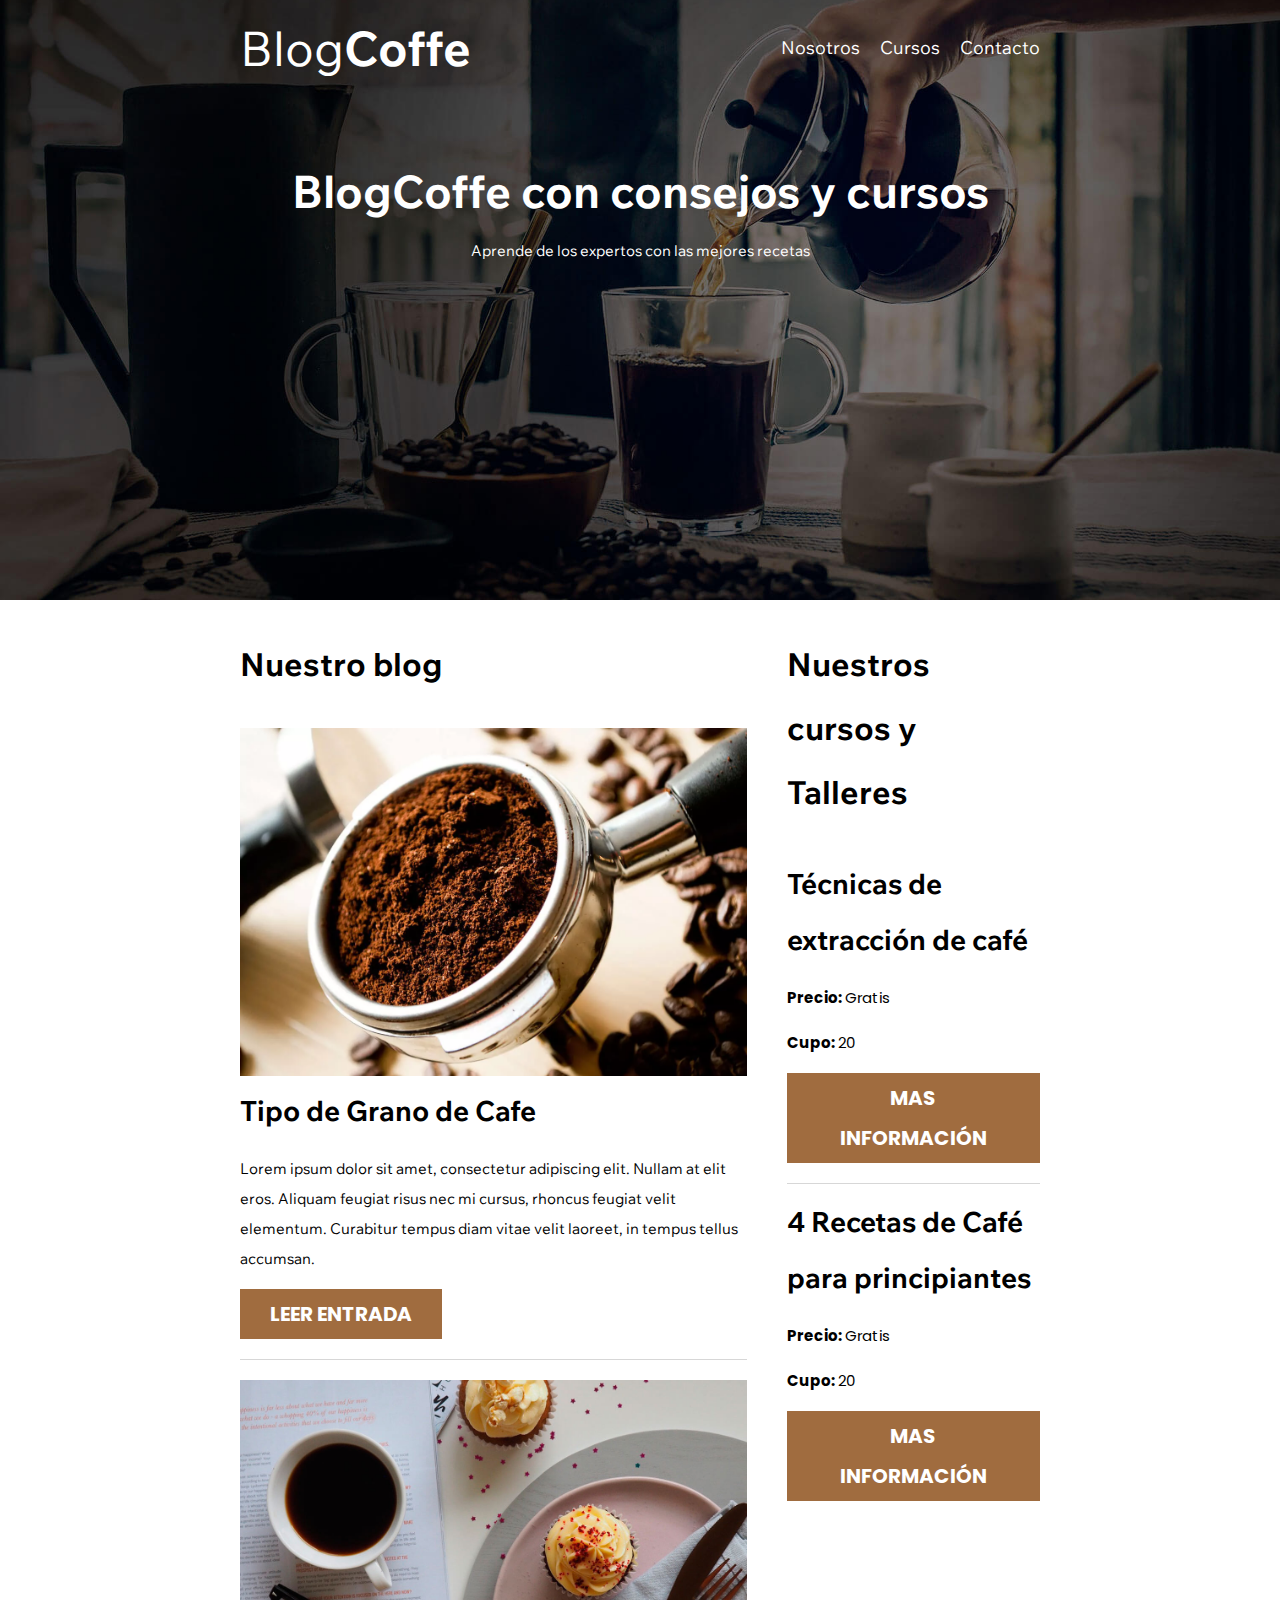
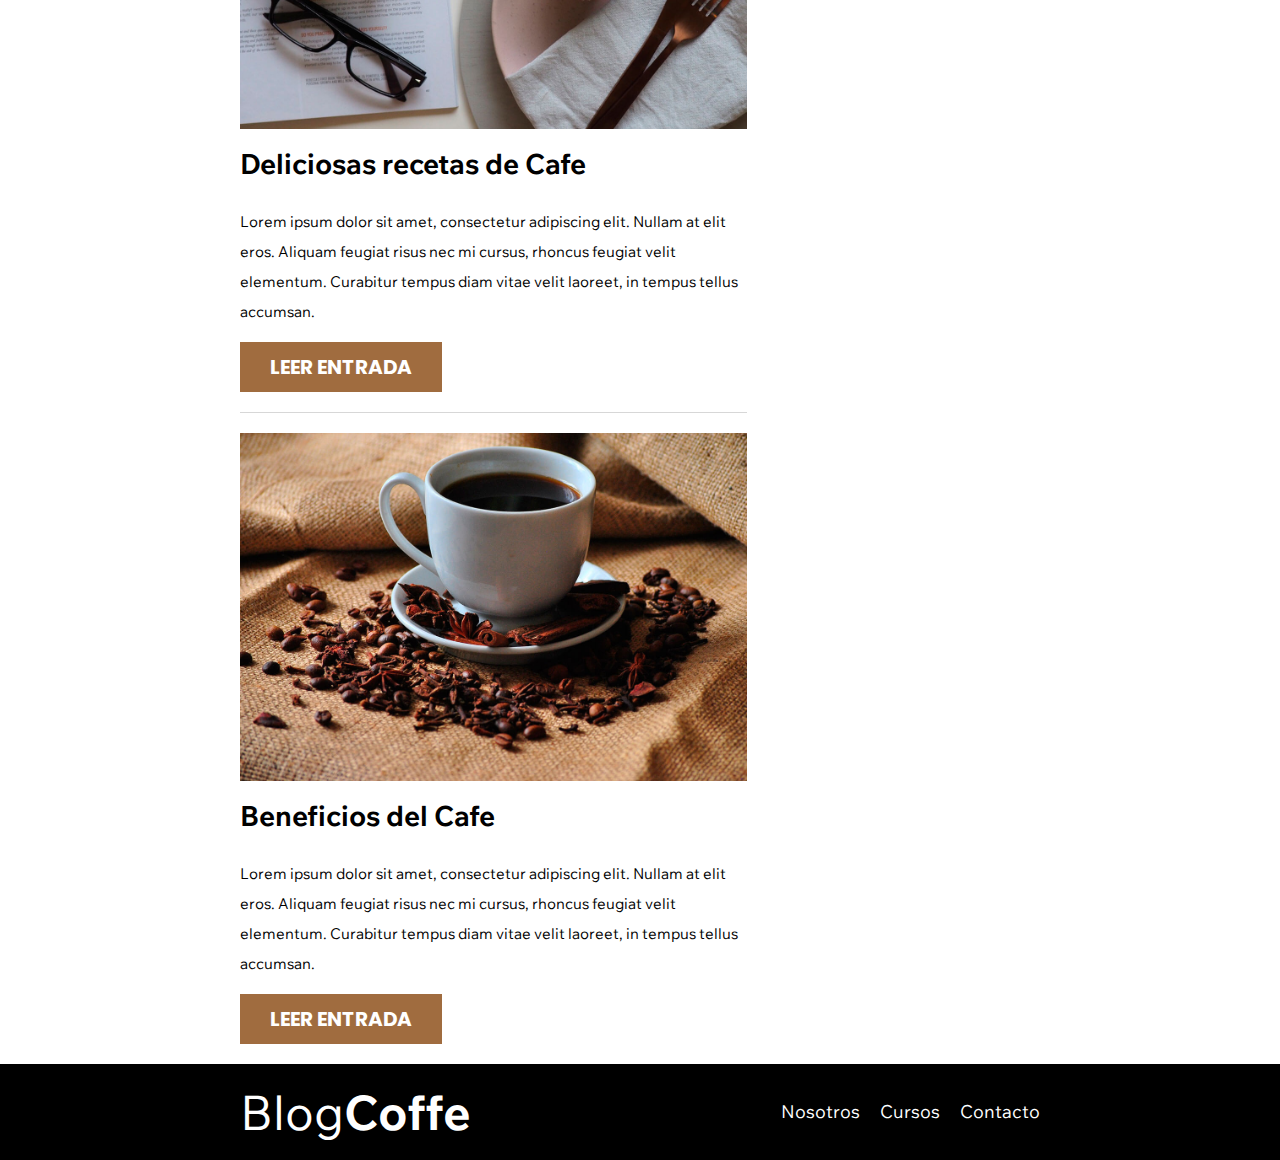
<file: index.html>
<!DOCTYPE html>
<html lang="en">
<head>
    <meta charset="UTF-8">
    <meta http-equiv="X-UA-Compatible" content="IE=edge">
    <meta name="viewport" content="width=device-width, initial-scale=1.0">
    <title>CafeBlog</title>

    <link rel="preload" href="css/normalize.css" as="style">
    <link rel="stylesheet" href="css/normalize.css">

    <link rel="preload" href="css/style.css" as="style">
    <link rel="stylesheet" href="css/style.css">

    <script src="js/alert.js"></script>

    <link rel="preconnect" href="https://fonts.googleapis.com">
    <link rel="preconnect" href="https://fonts.gstatic.com" crossorigin>
    <link href="https://fonts.googleapis.com/css2?family=Poppins&family=Wix+Madefor+Text&display=swap" rel="stylesheet">
</head>
<body>
    <header class="header">
        <div class="contenedor">
            <div class="barra">
                <a class="logo" href="index.html">
                    <h1 class="logo_nombre no-margin">Blog<span class="logo_bold">Coffe</span></h1>
                </a>
                <nav class="navegacion">
                    <a href="nosotros.html" class="navegacion_enlace">Nosotros</a>
                    <a href="cursos.html" class="navegacion_enlace">Cursos</a>
                    <a href="contacto.html" class="navegacion_enlace">Contacto</a>
                </nav>
            </div>

        </div>
        <div class="header_texto">
            <h2 class="no-margin">BlogCoffe con consejos y cursos</h2>
            <p class="no-margin">Aprende de los expertos con las mejores recetas</p>
        </div>
    </header>
    <div class="contenedor contenido-principal">
        <main class="blog">
            <h3>Nuestro blog</h3>

            <article class="entrada">
                <div class="entrada_imagen">
                    <picture>
                        <source srcset="img/blog1.webp" type = "image/webp">
                        <img loading="lazy" src="img/blog1.jpg" alt="blog1">
                    </picture>
                </div>
                <div class="entrada_contenido">
                    <h4 class="no-margin">Tipo de Grano de Cafe</h4>
                    <p>Lorem ipsum dolor sit amet, consectetur adipiscing elit. Nullam at elit eros. Aliquam feugiat risus nec mi cursus, rhoncus feugiat velit elementum. Curabitur tempus diam vitae velit laoreet, in tempus tellus accumsan.</p>
                    <a href="entrada.html" class="botton botton-primario">Leer entrada</a>
                </div>
            </article>

            <article class="entrada">
                <div class="entrada_imagen">
                    <img loading="lazy" src="img/blog2.jpg" alt="blog1">
                </div>
                <div class="entrada_contenido">
                    <h4 class="no-margin">Deliciosas recetas de Cafe</h4>
                    <p>Lorem ipsum dolor sit amet, consectetur adipiscing elit. Nullam at elit eros. Aliquam feugiat risus nec mi cursus, rhoncus feugiat velit elementum. Curabitur tempus diam vitae velit laoreet, in tempus tellus accumsan.</p>
                    <a href="entrada.html" class="botton botton-primario">Leer entrada</a>
                </div>
            </article>

            <article class="entrada">
                <div class="entrada_imagen">
                    <img loading="lazy" src="img/blog3.jpg" alt="blog1">
                </div>
                <div class="entrada_contenido">
                    <h4 class="no-margin">Beneficios del Cafe</h4>
                    <p>Lorem ipsum dolor sit amet, consectetur adipiscing elit. Nullam at elit eros. Aliquam feugiat risus nec mi cursus, rhoncus feugiat velit elementum. Curabitur tempus diam vitae velit laoreet, in tempus tellus accumsan.</p>
                    <a href="entrada.html" class="botton botton-primario">Leer entrada</a>
                </div>
            </article>
        </main>
        <aside class="sidebar_contenido">
            <h3>Nuestros cursos y Talleres</h3>

            <div class="sidebar_contenido">
                <h4 class="no-margin">Técnicas de extracción de café</h4>
                <p class="sidebar_parra">Precio:
                    <span class="sidebar_span"> Gratis</span>
                </p>
                <p class="sidebar_parra">Cupo:
                    <span  class="sidebar_span"> 20</span>
                </p>
                <a href="entrada.html" class="botton botton-primario">Mas Información</a>       
            </div>

            <div class="sidebar_contenido">
                <h4 class="no-margin">4 Recetas de Café para principiantes</h4>
                <p class="sidebar_parra">Precio:
                    <span class="sidebar_span"> Gratis</span></p>
                <p class="sidebar_parra">Cupo:
                    <span  class="sidebar_span"> 20</span></p>
                <a href="entrada.html" class="botton botton-primario">Mas Información</a>
            </div>
        </aside>
    </div>
    <footer class="footer">
        <div class="contenedor">
            <div class="barra">
                <a class="logo" href="index.html">
                    <h1 class="logo_nombre no-margin">Blog<span class="logo_bold">Coffe</span></h1>
                </a>
                <nav class="navegacion">
                    <a href="nosotros.html" class="navegacion_enlace">Nosotros</a>
                    <a href="cursos.html" class="navegacion_enlace">Cursos</a>
                    <a href="contacto.html" class="navegacion_enlace">Contacto</a>
                </nav>
            </div>

    </footer>
    <script src="js/modernizr.js"></script>
    
</body>
</html>
</file>
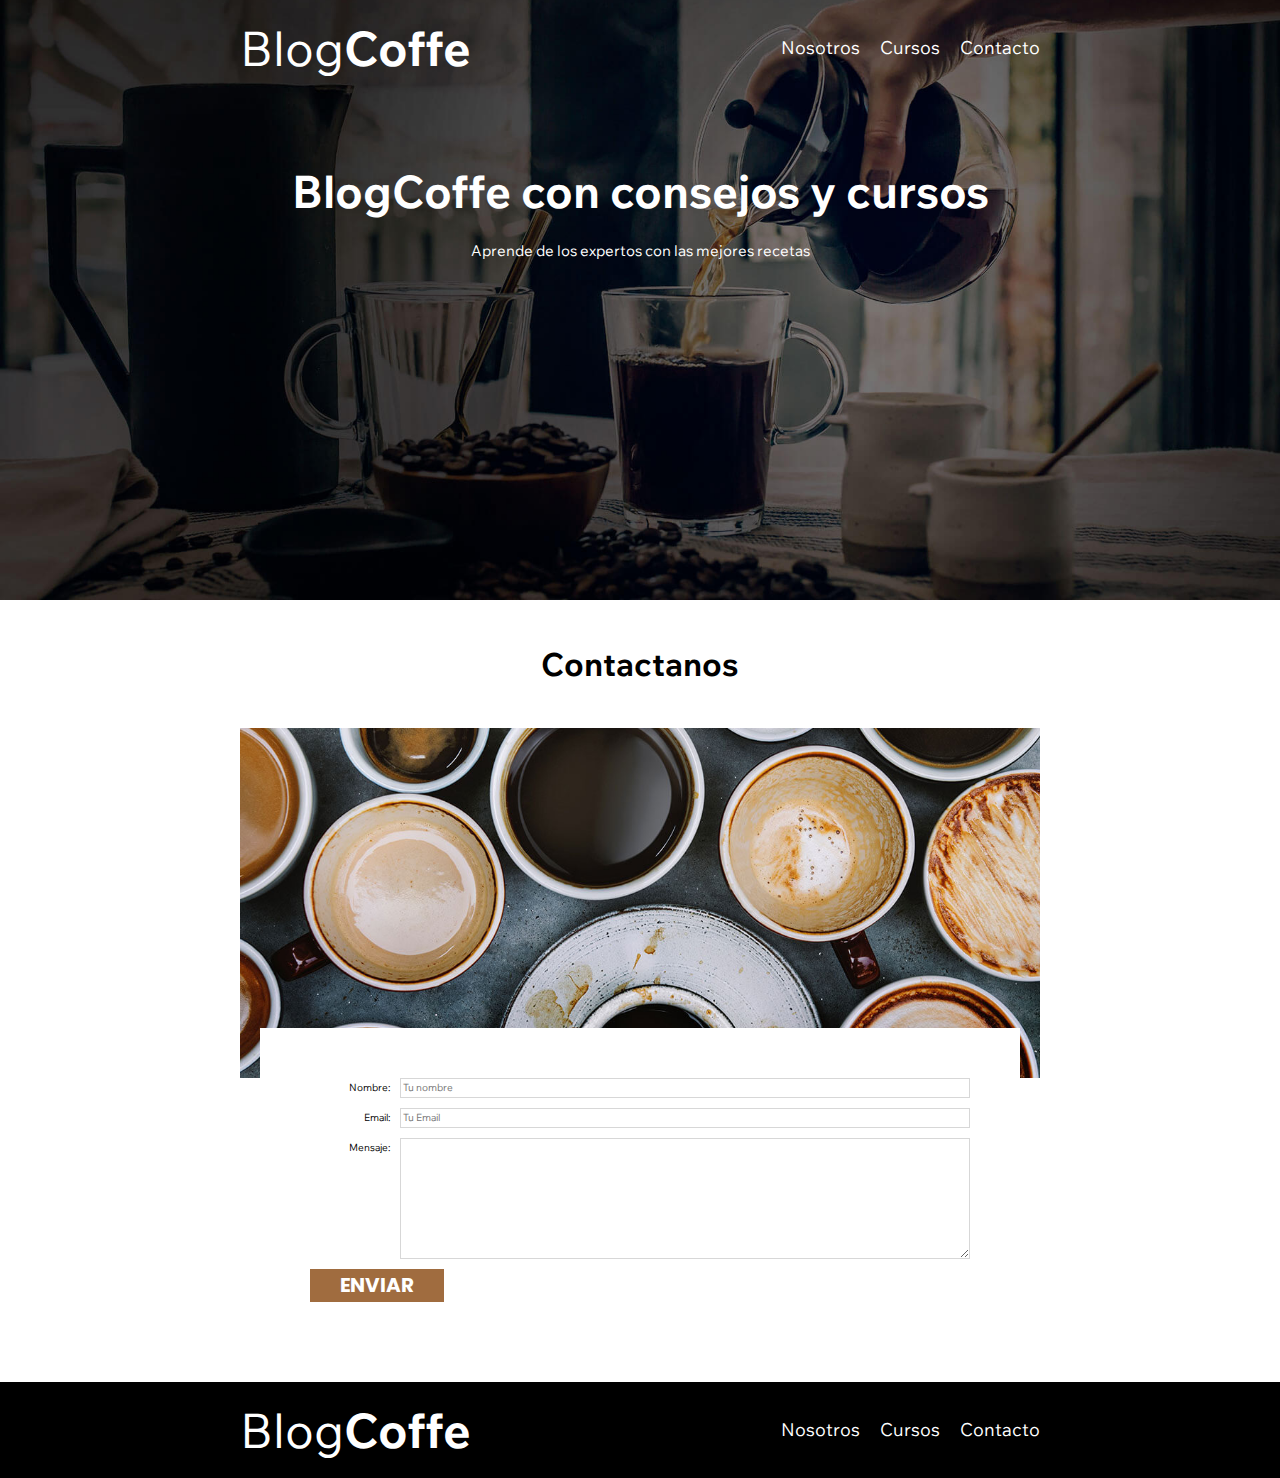
<file: contacto.html>
<!DOCTYPE html>
<html lang="en">
<head>
    <meta charset="UTF-8">
    <meta http-equiv="X-UA-Compatible" content="IE=edge">
    <meta name="viewport" content="width=device-width, initial-scale=1.0">
    <title>CafeBlog</title>
    <link rel="preload" href="css/normalize.css" as="style">
    <link rel="stylesheet" href="css/normalize.css">

    <link rel="preload" href="css/style.css" as="style">
    <link rel="stylesheet" href="css/style.css">

    <link rel="preconnect" href="https://fonts.googleapis.com">
    <link rel="preconnect" href="https://fonts.gstatic.com" crossorigin>
    <link href="https://fonts.googleapis.com/css2?family=Poppins&family=Wix+Madefor+Text&display=swap" rel="stylesheet">
</head>
<body>
    <header class="header">
        <div class="contenedor">
            <div class="barra">
                <a class="logo" href="index.html">
                    <h1 class="logo_nombre no-margin">Blog<span class="logo_bold">Coffe</span></h1>
                </a>
                <nav class="navegacion">
                    <a href="nosotros.html" class="navegacion_enlace">Nosotros</a>
                    <a href="cursos.html" class="navegacion_enlace">Cursos</a>
                    <a href="contacto.html" class="navegacion_enlace">Contacto</a>
                </nav>
            </div>

        </div>
        <div class="header_texto">
            <h2 id = "heading" class="no-margin">BlogCoffe con consejos y cursos</h2>
            <p class="no-margin">Aprende de los expertos con las mejores recetas</p>
        </div>
    </header>
    <main class="contenedor">
        <h3 class="centrar_texto">Contactanos</h3>
        <div class="contacto_bg"></div>

        <form class="formulario">
            <div class="campo">
                <label class = "campo__label" for="nombre">Nombre:</label>
                <input class="campo__field" id = "nombre"type="text" placeholder="Tu nombre" value="">   
            </div>
            <div class="campo">
                <label class = "campo__label"for="email">Email:</label>
                <input class="campo__field" id = "email"type="email" placeholder="Tu Email">   
            </div>
            <div class="campo">
                <label class = "campo__label campo__field--textarea" for="mensaje">Mensaje:</label>
                <textarea class="campo__field --textarea" name="" id="mensaje" cols="30" rows="10"></textarea>   
            </div>

            <div class="campo">
                <input type="submit" value="Enviar" class="botton botton-primario">   
            </div>

        </form>
        
       
    </main>
        
    <footer class="footer">
        <div class="contenedor">
            <div class="barra">
                <a class="logo" href="index.html">
                    <h1 class="logo_nombre no-margin">Blog<span class="logo_bold">Coffe</span></h1>
                </a>
                <nav class="navegacion">
                    <a href="nosotros.html" class="navegacion_enlace">Nosotros</a>
                    <a href="cursos.html" class="navegacion_enlace">Cursos</a>
                    <a href="contacto.html" class="navegacion_enlace">Contacto</a>
                </nav>
            </div>

    </footer>

    <script src="js/modernizr.js"></script>
    <script src="js/scripts.js"></script>
</body>
</html>
</file>
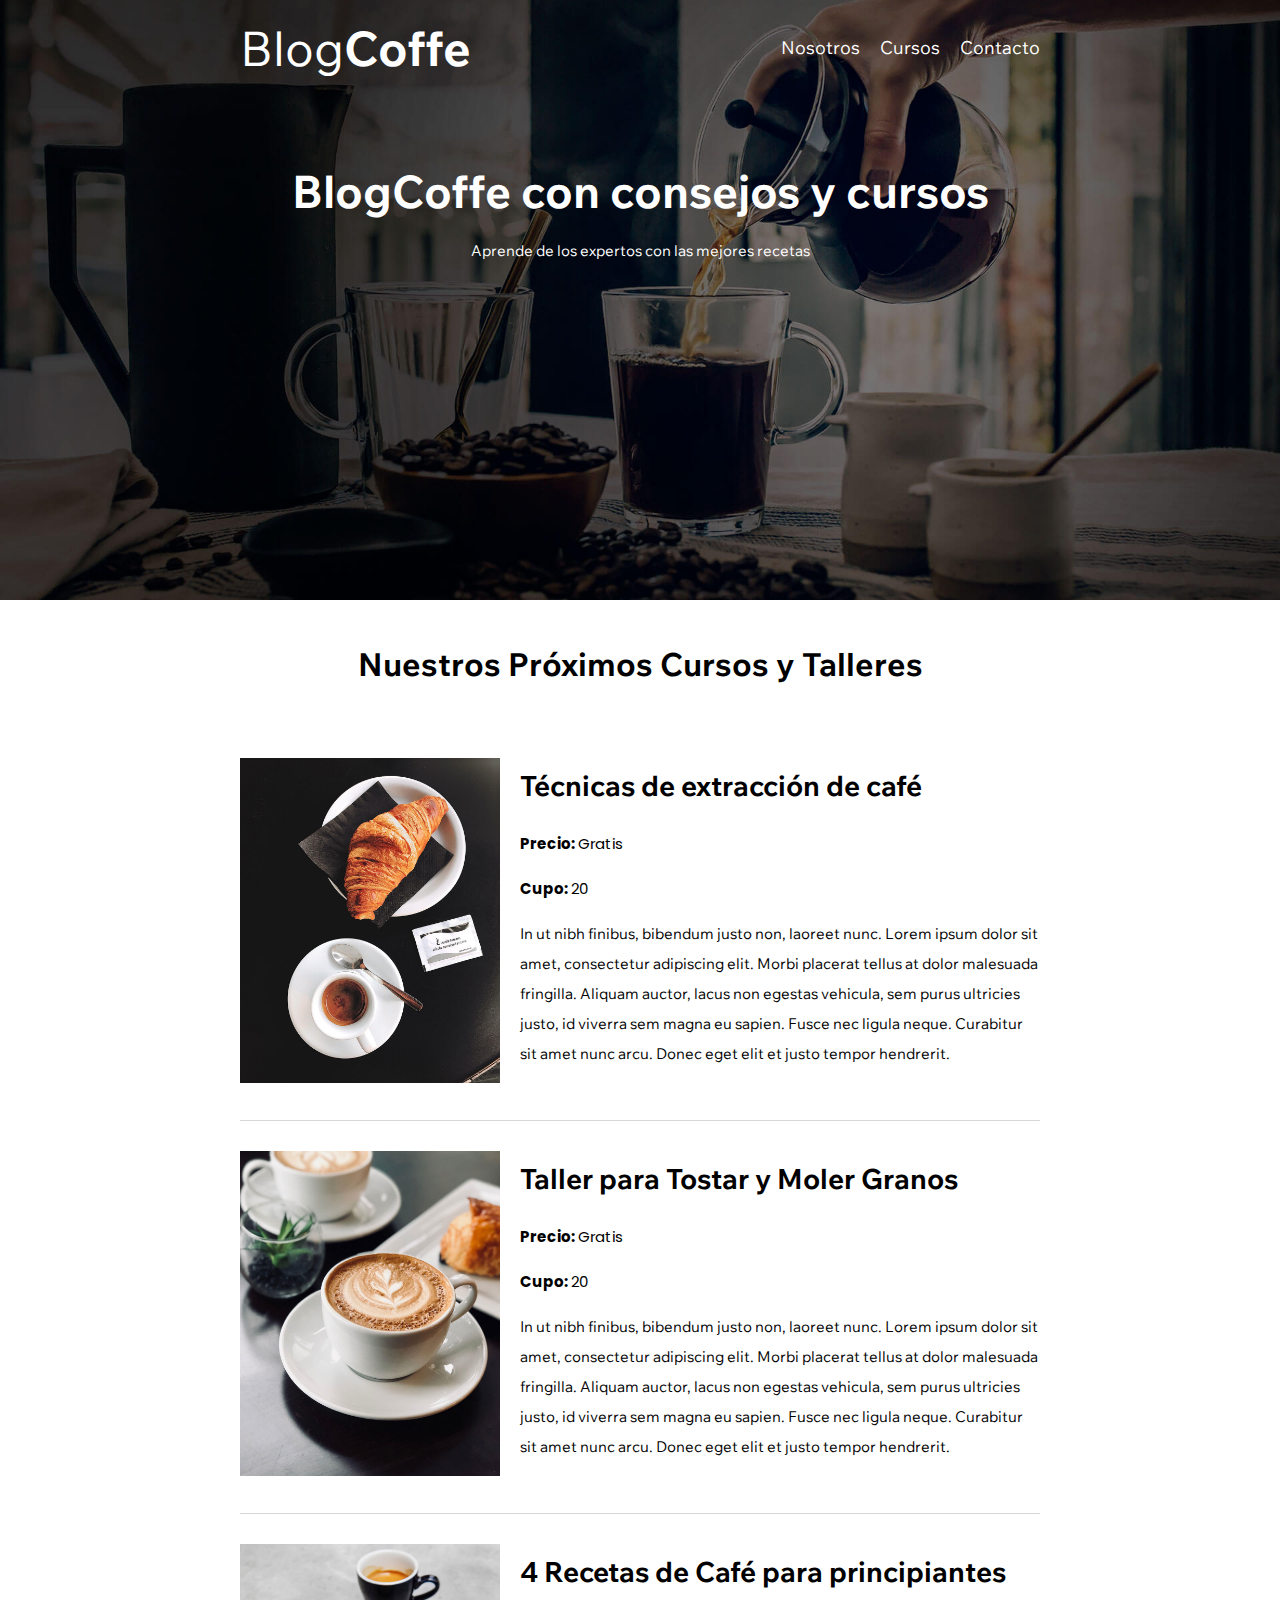
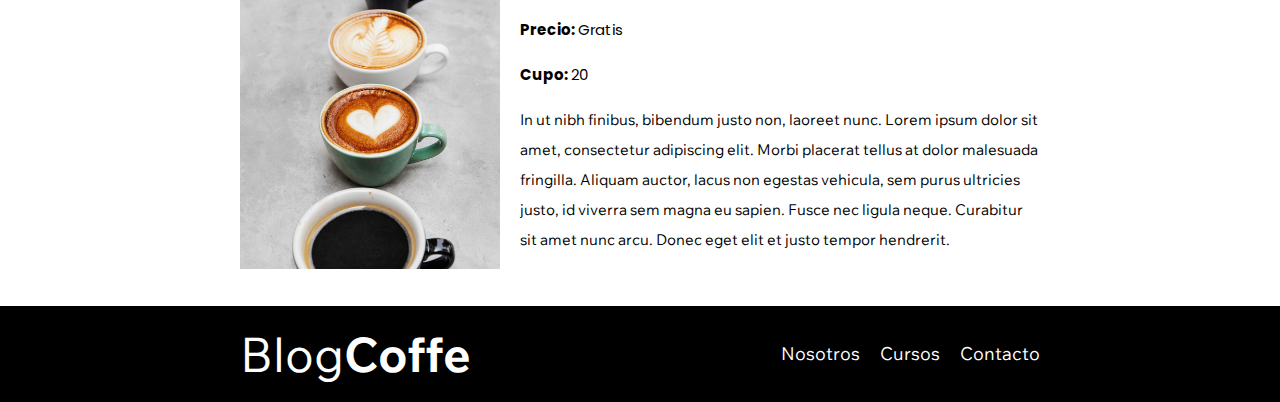
<file: cursos.html>
<!DOCTYPE html>
<html lang="en">
<head>
    <meta charset="UTF-8">
    <meta http-equiv="X-UA-Compatible" content="IE=edge">
    <meta name="viewport" content="width=device-width, initial-scale=1.0">
    <title>CafeBlog</title>
    <link rel="preload" href="css/normalize.css" as="style">
    <link rel="stylesheet" href="css/normalize.css">

    <link rel="preload" href="css/style.css" as="style">
    <link rel="stylesheet" href="css/style.css">

    <link rel="preconnect" href="https://fonts.googleapis.com">
    <link rel="preconnect" href="https://fonts.gstatic.com" crossorigin>
    <link href="https://fonts.googleapis.com/css2?family=Poppins&family=Wix+Madefor+Text&display=swap" rel="stylesheet">
</head>
<body>
    <header class="header">
        <div class="contenedor">
            <div class="barra">
                <a class="logo" href="index.html">
                    <h1 class="logo_nombre no-margin">Blog<span class="logo_bold">Coffe</span></h1>
                </a>
                <nav class="navegacion">
                    <a href="nosotros.html" class="navegacion_enlace">Nosotros</a>
                    <a href="cursos.html" class="navegacion_enlace">Cursos</a>
                    <a href="contacto.html" class="navegacion_enlace">Contacto</a>
                </nav>
            </div>

        </div>
        <div class="header_texto">
            <h2 class="no-margin">BlogCoffe con consejos y cursos</h2>
            <p class="no-margin">Aprende de los expertos con las mejores recetas</p>
        </div>
    </header>
    <main class="contenedor">
        <h3 class="centrar_texto">Nuestros Próximos Cursos y Talleres</h3>

        <div class="curso">
            <div class="curso_imagen">
                <img src="img/curso1.jpg" alt="curso1">
            </div>
            <div class="curso_informacion">
                <h4 class="no-margin">Técnicas de extracción de café</h4>
                <p class="curso_parra">Precio:
                    <span class="curso_span"> Gratis</span>
                </p>
                <p class="sidebar_parra">Cupo:
                    <span  class="curso_span"> 20</span>
                </p>  
                <p class="curso_descripcion">
                    In ut nibh finibus, bibendum justo non, laoreet nunc. Lorem ipsum dolor sit amet, consectetur adipiscing elit. Morbi placerat tellus at dolor malesuada fringilla. Aliquam auctor, lacus non egestas vehicula, sem purus ultricies justo, id viverra sem magna eu sapien. Fusce nec ligula neque. Curabitur sit amet nunc arcu. Donec eget elit et justo tempor hendrerit.
                </p>
            </div> 
        </div> 

        
        <div class="curso">
            <div class="curso_imagen">
                <img src="img/curso2.jpg" alt="curso1">
            </div>
            <div class="curso_informacion">
                <h4 class="no-margin">Taller para Tostar y Moler Granos</h4>
                <p class="curso_parra">Precio:
                    <span class="curso_span"> Gratis</span>
                </p>
                <p class="sidebar_parra">Cupo:
                    <span  class="curso_span"> 20</span>
                </p>  
                <p class="curso_descripcion">
                    In ut nibh finibus, bibendum justo non, laoreet nunc. Lorem ipsum dolor sit amet, consectetur adipiscing elit. Morbi placerat tellus at dolor malesuada fringilla. Aliquam auctor, lacus non egestas vehicula, sem purus ultricies justo, id viverra sem magna eu sapien. Fusce nec ligula neque. Curabitur sit amet nunc arcu. Donec eget elit et justo tempor hendrerit.
                </p>
            </div> 
        </div> 


        
        <div class="curso">
            <div class="curso_imagen">
                <img src="img/curso3.jpg" alt="curso1">
            </div>
            <div class="curso_informacion">
                <h4 class="no-margin">4 Recetas de Café para principiantes</h4>
                <p class="curso_parra">Precio:
                    <span class="curso_span"> Gratis</span>
                </p>
                <p class="sidebar_parra">Cupo:
                    <span  class="curso_span"> 20</span>
                </p>  
                <p class="curso_descripcion">
                    In ut nibh finibus, bibendum justo non, laoreet nunc. Lorem ipsum dolor sit amet, consectetur adipiscing elit. Morbi placerat tellus at dolor malesuada fringilla. Aliquam auctor, lacus non egestas vehicula, sem purus ultricies justo, id viverra sem magna eu sapien. Fusce nec ligula neque. Curabitur sit amet nunc arcu. Donec eget elit et justo tempor hendrerit.
                </p>
            </div> 
        </div> 

    </main>
        
    <footer class="footer">
        <div class="contenedor">
            <div class="barra">
                <a class="logo" href="index.html">
                    <h1 class="logo_nombre no-margin">Blog<span class="logo_bold">Coffe</span></h1>
                </a>
                <nav class="navegacion">
                    <a href="nosotros.html" class="navegacion_enlace">Nosotros</a>
                    <a href="cursos.html" class="navegacion_enlace">Cursos</a>
                    <a href="contacto.html" class="navegacion_enlace">Contacto</a>
                </nav>
            </div>

    </footer>
    <script src="js/modernizr.js"></script>
</body>
</html>
</file>
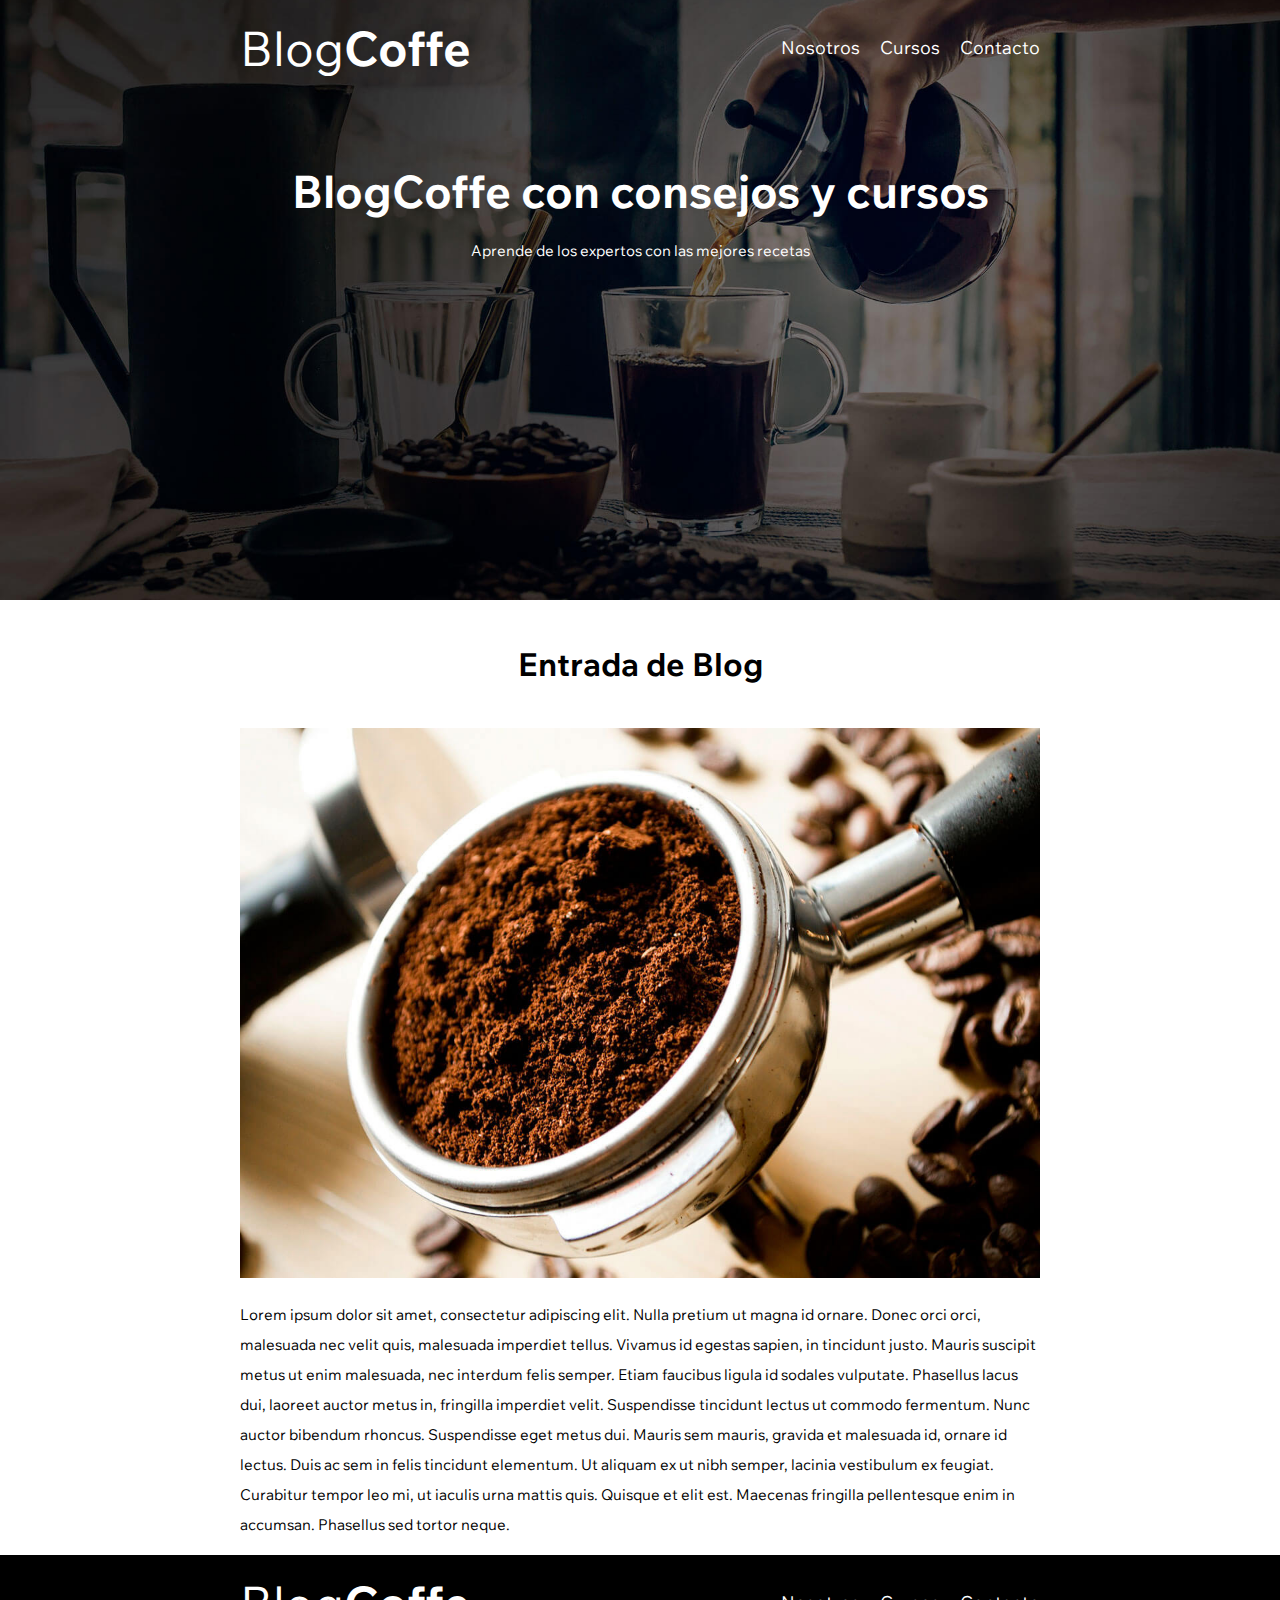
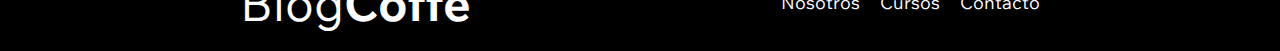
<file: entrada.html>
<!DOCTYPE html>
<html lang="en">
<head>
    <meta charset="UTF-8">
    <meta http-equiv="X-UA-Compatible" content="IE=edge">
    <meta name="viewport" content="width=device-width, initial-scale=1.0">
    <title>CafeBlog</title>
    <link rel="preload" href="css/normalize.css" as="style">
    <link rel="stylesheet" href="css/normalize.css">

    <link rel="preload" href="css/style.css" as="style">
    <link rel="stylesheet" href="css/style.css">

    <link rel="preconnect" href="https://fonts.googleapis.com">
    <link rel="preconnect" href="https://fonts.gstatic.com" crossorigin>
    <link href="https://fonts.googleapis.com/css2?family=Poppins&family=Wix+Madefor+Text&display=swap" rel="stylesheet">
</head>
<body>
    <header class="header">
        <div class="contenedor">
            <div class="barra">
                <a class="logo" href="index.html">
                    <h1 class="logo_nombre no-margin">Blog<span class="logo_bold">Coffe</span></h1>
                </a>
                <nav class="navegacion">
                    <a href="nosotros.html" class="navegacion_enlace">Nosotros</a>
                    <a href="cursos.html" class="navegacion_enlace">Cursos</a>
                    <a href="contacto.html" class="navegacion_enlace">Contacto</a>
                </nav>
            </div>

        </div>
        <div class="header_texto">
            <h2 class="no-margin">BlogCoffe con consejos y cursos</h2>
            <p class="no-margin">Aprende de los expertos con las mejores recetas</p>
        </div>
    </header>
    <main class="contenedor">
        <h3 class="centrar_texto">Entrada de Blog</h3>
        <img src="img/blog1.jpg" alt="entrada1">
        <p>  
            Lorem ipsum dolor sit amet, consectetur adipiscing elit. Nulla pretium ut magna id ornare. Donec orci orci, malesuada nec velit quis, malesuada imperdiet tellus. Vivamus id egestas sapien, in tincidunt justo. Mauris suscipit metus ut enim malesuada, nec interdum felis semper. Etiam faucibus ligula id sodales vulputate. Phasellus lacus dui, laoreet auctor metus in, fringilla imperdiet velit. Suspendisse tincidunt lectus ut commodo fermentum. Nunc auctor bibendum rhoncus. Suspendisse eget metus dui. Mauris sem mauris, gravida et malesuada id, ornare id lectus. Duis ac sem in felis tincidunt elementum. Ut aliquam ex ut nibh semper, lacinia vestibulum ex feugiat. Curabitur tempor leo mi, ut iaculis urna mattis quis. Quisque et elit est. Maecenas fringilla pellentesque enim in accumsan. Phasellus sed tortor neque.
        </p>
        
       
    </main>
        
    <footer class="footer">
        <div class="contenedor">
            <div class="barra">
                <a class="logo" href="index.html">
                    <h1 class="logo_nombre no-margin">Blog<span class="logo_bold">Coffe</span></h1>
                </a>
                <nav class="navegacion">
                    <a href="nosotros.html" class="navegacion_enlace">Nosotros</a>
                    <a href="cursos.html" class="navegacion_enlace">Cursos</a>
                    <a href="contacto.html" class="navegacion_enlace">Contacto</a>
                </nav>
            </div>

    </footer>
    <script src="js/modernizr.js"></script>
</body>
</html>
</file>
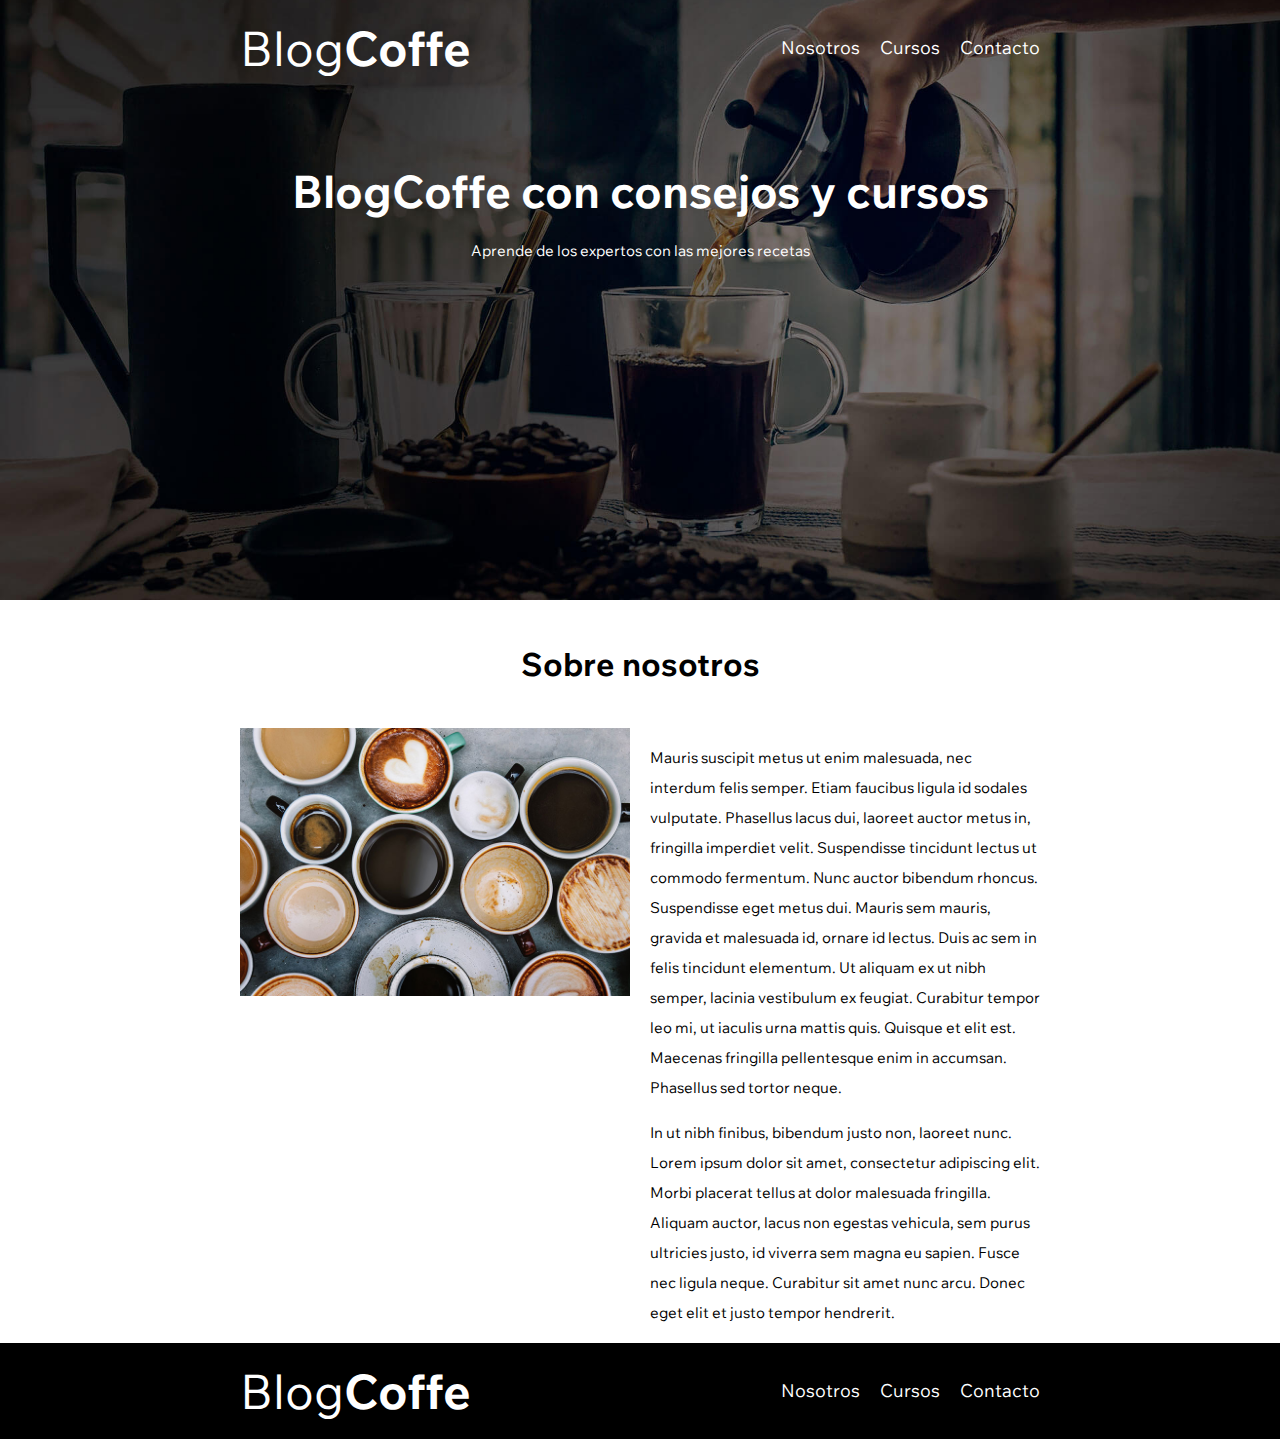
<file: nosotros.html>
<!DOCTYPE html>
<html lang="en">
<head>
    <meta charset="UTF-8">
    <meta http-equiv="X-UA-Compatible" content="IE=edge">
    <meta name="viewport" content="width=device-width, initial-scale=1.0">
    <title>CafeBlog</title>
    <link rel="preload" href="css/normalize.css" as="style">
    <link rel="stylesheet" href="css/normalize.css">

    <link rel="preload" href="css/style.css" as="style">
    <link rel="stylesheet" href="css/style.css">

    <link rel="preconnect" href="https://fonts.googleapis.com">
    <link rel="preconnect" href="https://fonts.gstatic.com" crossorigin>
    <link href="https://fonts.googleapis.com/css2?family=Poppins&family=Wix+Madefor+Text&display=swap" rel="stylesheet">
</head>
<body>
    <header class="header">
        <div class="contenedor">
            <div class="barra">
                <a class="logo" href="index.html">
                    <h1 class="logo_nombre no-margin">Blog<span class="logo_bold">Coffe</span></h1>
                </a>
                <nav class="navegacion">
                    <a href="nosotros.html" class="navegacion_enlace">Nosotros</a>
                    <a href="cursos.html" class="navegacion_enlace">Cursos</a>
                    <a href="contacto.html" class="navegacion_enlace">Contacto</a>
                </nav>
            </div>

        </div>
        <div class="header_texto">
            <h2 class="no-margin">BlogCoffe con consejos y cursos</h2>
            <p class="no-margin">Aprende de los expertos con las mejores recetas</p>
        </div>
    </header>
    <main class="contenedor">
        <h3 class="centrar_texto">Sobre nosotros</h3>
        <div class="sobre_nosotros">
            <div class="sobre_nosotros_img">
                <img src="img/nosotros.jpg" alt="imagen nosotros">
            </div>
            <div class="sobre_nosotros_texto">
                <p>Mauris suscipit metus ut enim malesuada, nec interdum felis semper. Etiam faucibus ligula id sodales vulputate. Phasellus lacus dui, laoreet auctor metus in, fringilla imperdiet velit. Suspendisse tincidunt lectus ut commodo fermentum. Nunc auctor bibendum rhoncus. Suspendisse eget metus dui. Mauris sem mauris, gravida et malesuada id, ornare id lectus. Duis ac sem in felis tincidunt elementum. Ut aliquam ex ut nibh semper, lacinia vestibulum ex feugiat. Curabitur tempor leo mi, ut iaculis urna mattis quis. Quisque et elit est. Maecenas fringilla pellentesque enim in accumsan. Phasellus sed tortor neque.</p>
                <p>In ut nibh finibus, bibendum justo non, laoreet nunc. Lorem ipsum dolor sit amet, consectetur adipiscing elit. Morbi placerat tellus at dolor malesuada fringilla. Aliquam auctor, lacus non egestas vehicula, sem purus ultricies justo, id viverra sem magna eu sapien. Fusce nec ligula neque. Curabitur sit amet nunc arcu. Donec eget elit et justo tempor hendrerit.</p>   
            </div>
        </div>
       
    </main>
        
    <footer class="footer">
        <div class="contenedor">
            <div class="barra">
                <a class="logo" href="index.html">
                    <h1 class="logo_nombre no-margin">Blog<span class="logo_bold">Coffe</span></h1>
                </a>
                <nav class="navegacion">
                    <a href="nosotros.html" class="navegacion_enlace">Nosotros</a>
                    <a href="cursos.html" class="navegacion_enlace">Cursos</a>
                    <a href="contacto.html" class="navegacion_enlace">Contacto</a>
                </nav>
            </div>

    </footer>
    <script src="js/modernizr.js"></script>
</body>
</html>
</file>
<file: css/style.css>
:root{
    --fuenteheading: 'Poppins', sans-serif;
    --fuenteparrafos: 'Wix Madefor Text', sans-serif;
   
    --primario: #834f23;
    --primarioclaro: #a06c3f;
    --blanco: #fff;
    --gris: #d7d7d7;
    --negro: #000;
}


html{
    box-sizing: border-box;
    font-size: 62.5%;
}
*,*:before, *:after{
    box-sizing: inherit;
}
body{
    font-family: var(--fuenteparrafos);
    font-size: 1rem;
    line-height: 2;
}

/** Comienzo **/


a{
    text-decoration: none;
}

h1,h2,h3,h4{
    font-size: var(--fuenteheading);
}

h1{
    font-size: 4.8rem;
}
h2{
    font-size: 3.5rem;
}

@media (min-width:768px){
    h2{
        font-size: 4.5rem;
    }
}

h3{
    font-size: 3.2rem;
}
h4{
    font-size: 2.8rem;
}
img{
    max-width: 100%;
}
p{
    font-size: 1.5rem;
}

.contenedor{
    max-width: 80rem ;
    width: 90%;
    margin: 0 auto;
}

.no-margin{
    margin: 0;
}
.no-padding{
    padding: 0;
}
.centrar-texto{
    text-align: center;
}
.centrar_texto{
    text-align: center;
}



.header{
    background-image: url(../img/banner.jpg);
    height: 60rem;
    background-size: cover;
    background-repeat: no-repeat;
    background-position: center center;
}
.header_texto{
    text-align: center;
    color: var(--blanco);
    margin-top: 5rem;
}



.barra{
    text-align: center;
}
@media (min-width: 768px){
    .barra{
        display: flex;
        justify-content: space-between;
        align-items: center;
    }
}


.logo{
    color: var(--blanco);

}
.logo_nombre{
    font-weight: 400;
}
.logo_bold{
    font-weight: 700;
}




@media (min-width: 768px){
    .navegacion{
       display: flex;
       gap: 2rem;
    }
}

.navegacion_enlace{
    display: block;
    text-align: center;
    font-size: 1.8rem;
    color: var(--blanco);
}

@media (min-width:768px){
    .contenido-principal{
        display: grid;
        grid-template-columns: 2fr 1fr;
        column-gap: 4rem;
    }
}



.entrada{
    border-bottom: 1px solid var(--gris);
    margin-bottom: 2rem;
}
.entrada:last-of-type{
    border: none;
    margin-bottom: 0;
}


.botton{
    display:block;
    font-family: var(--fuenteheading);
    color: var(--blanco);
    text-align: center;
    font-size: 2rem;
    padding: 0.5rem 3rem;
    text-transform: uppercase;
    font-weight: 700;
    margin-bottom: 2rem;
    border: none;
    
}
.botton-primario{
    background-color: var(--primarioclaro);
}
.botton:hover{
    cursor: pointer;
}

@media (min-width: 768px){
    .botton{
        display: inline-block;
    }
}



.sidebar_contenido{
    border-bottom: 1px solid var(--gris);
    margin-bottom: 1rem;
}
.sidebar_contenido:last-of-type{
    border: none;
    margin-bottom: 0;
}
.sidebar_parra{
    font-family: var(--fuenteheading);
    font-weight: bold;
}
.sidebar_span{
    font-weight: normal;
    
}



.footer{
    text-align: center;
    background-color: var(--negro);
    color: var(--blanco);
}



@media (min-width: 768px){
    .sobre_nosotros{
        display: flex;
        justify-content: space-between;
    }
    .sobre_nosotros_img{
        flex: 0 0 calc(50% - 1rem);
        
    }
    
    .sobre_nosotros_texto{
        flex: 0 0 calc(50% - 1rem);

    }
    
}
   


.curso{
    padding: 3rem 0;
    border-bottom: 1px solid var(--gris);
}
@media (min-width: 768px){
    .curso{
      display: grid;
      grid-template-columns: 1fr 2fr;
      column-gap: 2rem;
    }
}
.curso:last-of-type{
    border:none;
}
.curso_parra{
    font-family: var(--fuenteheading);
    font-weight: bold;
}
.curso_span{
    font-weight: normal;
    
}

.error{
    background-color: red;
    text-align: center;
    padding: 1rem;
    color: var(--blanco);
}
.envio{
    background-color: rgb(6, 246, 14);
    text-align: center;
    padding: 1rem;
    color: var(--blanco);
}
.contacto_bg{
   background-image: url(../img/contacto.jpg);
   height: 35rem;
   background-size: cover;
   background-repeat: no-repeat;
}
.formulario{
    background-color:var(--blanco);
    margin: -5rem auto 0 auto;
    width: 95%;
    padding: 5rem;
}
.campo{
    display: flex;
    margin-bottom: 1rem;
}
.campo__label{
    flex: 0 0 9rem;
    text-align: right;
    padding-right: 1rem;
} 
.campo__field{
    flex: 1;
    border: 1px solid var(--gris);
}
.campo__field--textarea{
    height: 10rem;
}
</file>
